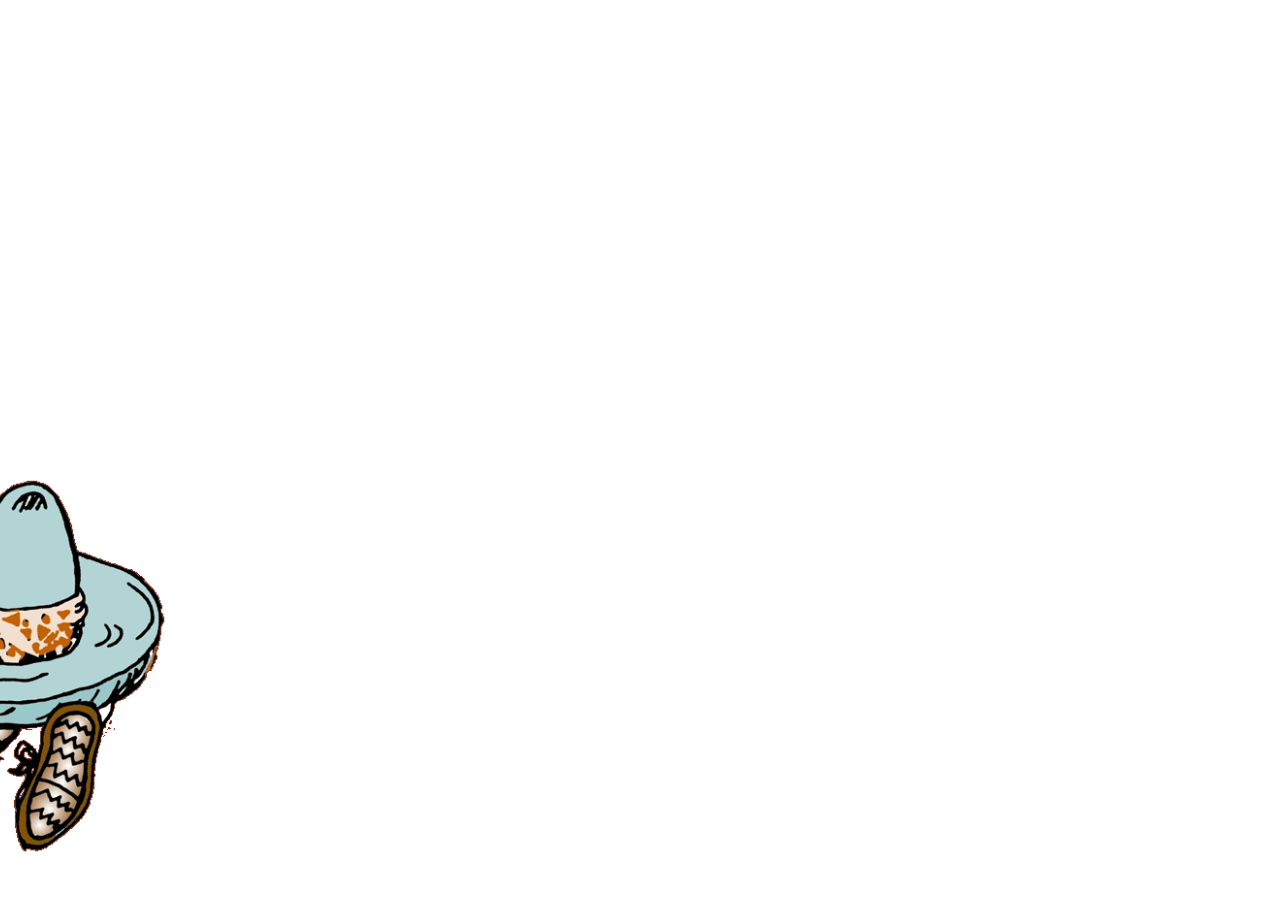
<file: bandanas/index.html>
<!DOCTYPE html>
  <html>

    <head>
      <meta charset="UTF-8" />
      <link href="style.css" media="screen" rel="stylesheet"/>

      <title>Bandanas Mexican Grille</title>
    </head>


    <body>



      <div >
        <img id="happyfeet" src="images/happyfeetrun.gif" alt="happyfeet"/>

        <img id="text-logo"src="images/text-logo.png" alt="Bandnas"/>



      </div>

      <script src="https://code.jquery.com/jquery-1.11.3.min.js"></script>
      <script src="js/index-animation.js"></script>

  </body>
  </html>
</file>
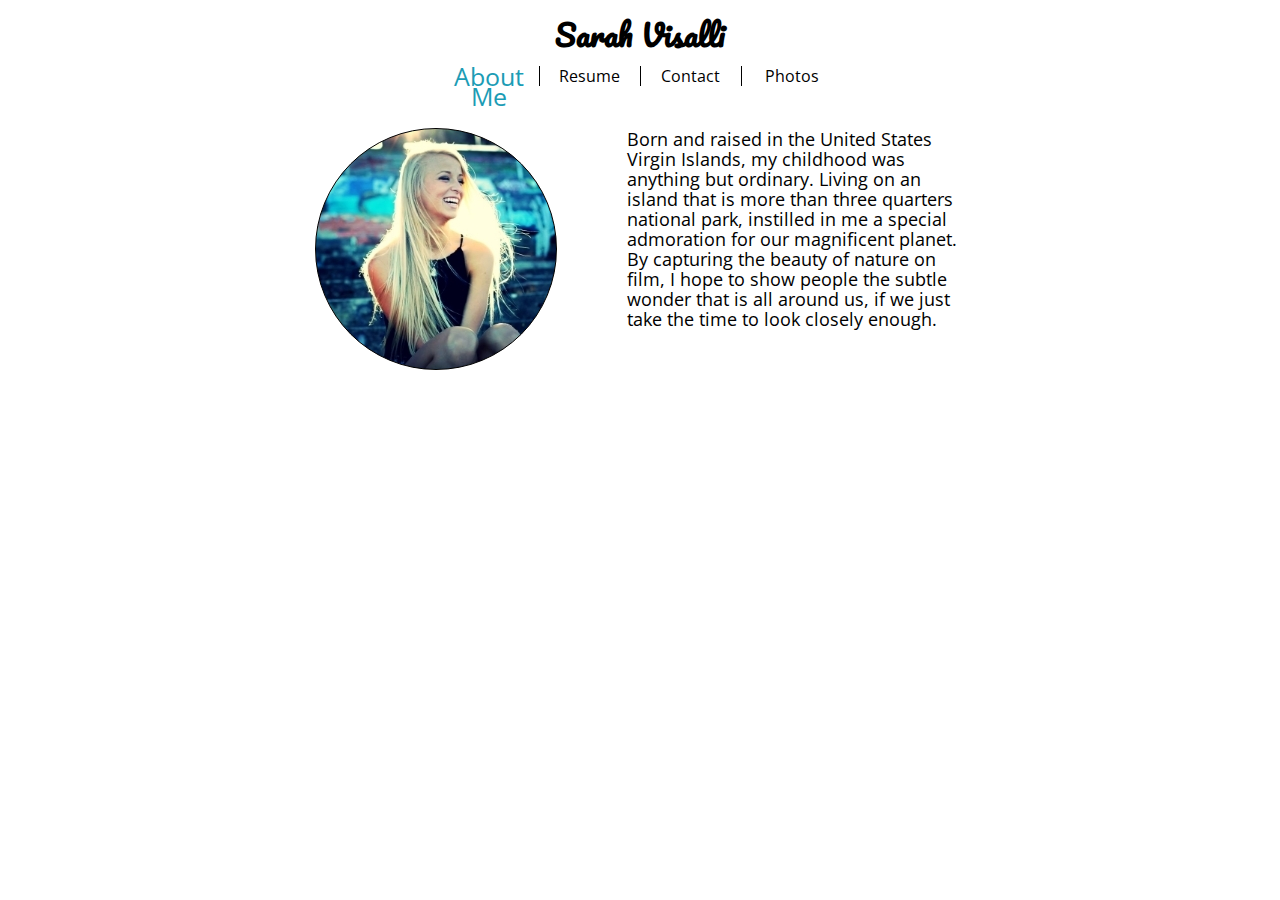
<file: aboutme.html>
<!DOCTYPE html>
  <html>

    <head>
      <meta charset="UTF-8" />
      <meta name="viewport" content="width=device-width; initial-scale=1;" />
      <title>Sarah Visalli:About Me</title>
      <link href="css/screen.css" media="screen" rel="stylesheet"/>
      <link href="css/mobile.css" media="screen" rel="stylesheet"/>
    </head>


    <body>

      <div id= "container">
        <section id= "top">
          <header>
            <h1>Sarah Visalli</h1>
          </header>

          <nav>
            <ul>
              <li><a href="aboutme.html" class= "active">About Me</a></li>
              <li><a href="resume.html">Resume</a></li>
              <li><a href="contact.html">Contact</a></li>
              <li><a href="photos.html">Photos</a></li>
            </ul>
          </nav>
        </section>


<main>
  <section id="aboutme">
    <section id="image"></section>
        <p>Born and raised in the United States Virgin Islands, my childhood was anything but ordinary. Living on an island that is more than three quarters national park, instilled in me a special admoration for our magnificent planet. By capturing the beauty of nature on film, I hope to show people the subtle wonder that is all around us, if we just take the time to look closely enough.</p>
    </section>
  </main>

</div>
</body>
</html>
</file>
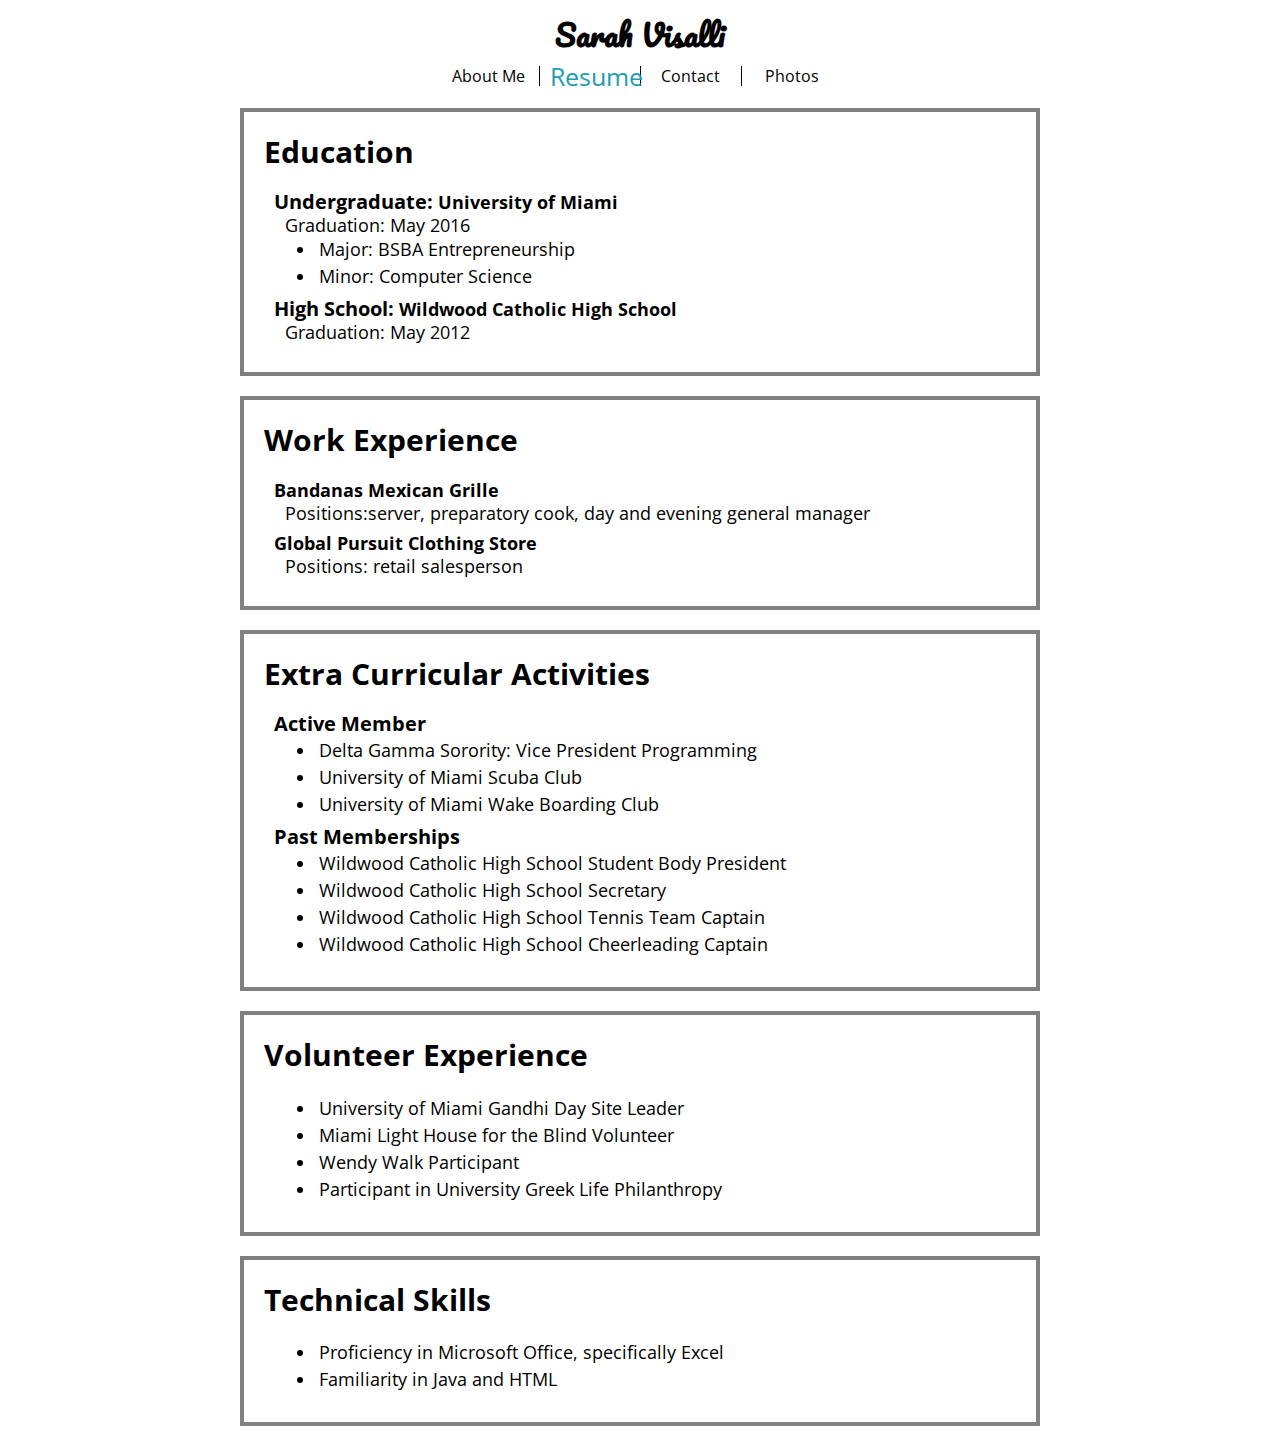
<file: resume.html>
<!DOCTYPE html>
  <html>

    <head>
      <meta charset="UTF-8" />
      <meta name="viewport" content="width=device-width; initial-scale=1;" />
      <title>Sarah Visalli: Resume</title>
      <link href="css/screen.css" media="screen" rel="stylesheet"/>
      <link href="css/mobile.css" media="screen" rel="stylesheet"/>
      <link rel="stylesheet" media="print" href="css/resumeprint.css" />
    </head>


    <body>


      <div id= "container">
        <section id="top">
          <header>
            <h1> Sarah Visalli</h1>

          <!--<address>
          5894 SW 42nd Street<br>
          Miami, Florida<br>
          33155<br>
          </address> -->

          </header>

          <nav>
            <ul>
              <li><a href="aboutme.html">About Me</a></li>
              <li><a href="resume.html" class="active">Resume</a></li>
              <li><a href="contact.html">Contact</a></li>
              <li><a href="photos.html">Photos</a></li>
            </ul>
          </nav>
        </section>


    <main id= "resume">
      <section>
        <h2>Education</h2>

          <article>
            <h4>Undergraduate: <a href="http://www.miami.edu/">University of Miami</a></h4>
              <p>Graduation: May 2016</p>

              <ul>
                <li>Major: <a href="http://www.bus.miami.edu/index.html">BSBA Entrepreneurship</a></li>
                <li>Minor: <a href="http://www.cs.miami.edu">Computer Science</a></li>
              </ul>
          </article>

          <article>
            <h4>High School: <a href="http://wildwoodcatholic.org/">Wildwood Catholic High School</a></h4>
              <p>Graduation: May 2012</p>
          </article>
      </section>


      <section>
        <h2>Work Experience</h2>

            <article>
            <h4><a href="http://www.bandanasmexicangrille.com">Bandanas Mexican Grille</a></h4>
              <p>Positions:server, preparatory cook, day and evening general manager</p>
            </article>

            <article>
            <h4><a href="http://globalpursuitsh.com">Global Pursuit Clothing Store</a></h4>
              <p>Positions: retail salesperson </p>
            </article>
    </section>


    <section>
      <h2>Extra Curricular Activities</h2>

        <article>
        <h4>Active Member</h4>
          <ul>
            <li>Delta Gamma Sorority: Vice President Programming</li>
            <li>University of Miami Scuba Club</li>
            <li>University of Miami Wake Boarding Club</li>
          </ul>
        </article>

        <article>
        <h4>Past Memberships</h4>
          <ul>
            <li>Wildwood Catholic High School Student Body President</li>
            <li>Wildwood Catholic High School Secretary</li>
            <li>Wildwood Catholic High School Tennis Team Captain</li>
            <li>Wildwood Catholic High School Cheerleading Captain</li>
          </ul>
      </article>
    </section>

    <section>
      <h2>Volunteer Experience</h2>
        <article>
          <ul>
            <li>University of Miami Gandhi Day Site Leader</li>
            <li>Miami Light House for the Blind Volunteer</li>
            <li>Wendy Walk Participant</li>
            <li>Participant in University Greek Life Philanthropy</li>
          </ul>
        </article>
    </section>

    <section>
      <h2>Technical Skills</h2>
        <article>
          <ul>
            <li>Proficiency in Microsoft Office, specifically Excel</li>
            <li>Familiarity in Java and HTML</li>
          </ul>
        </article>
    </section>




  </main>
</div>
  </body>

  </html>
</file>
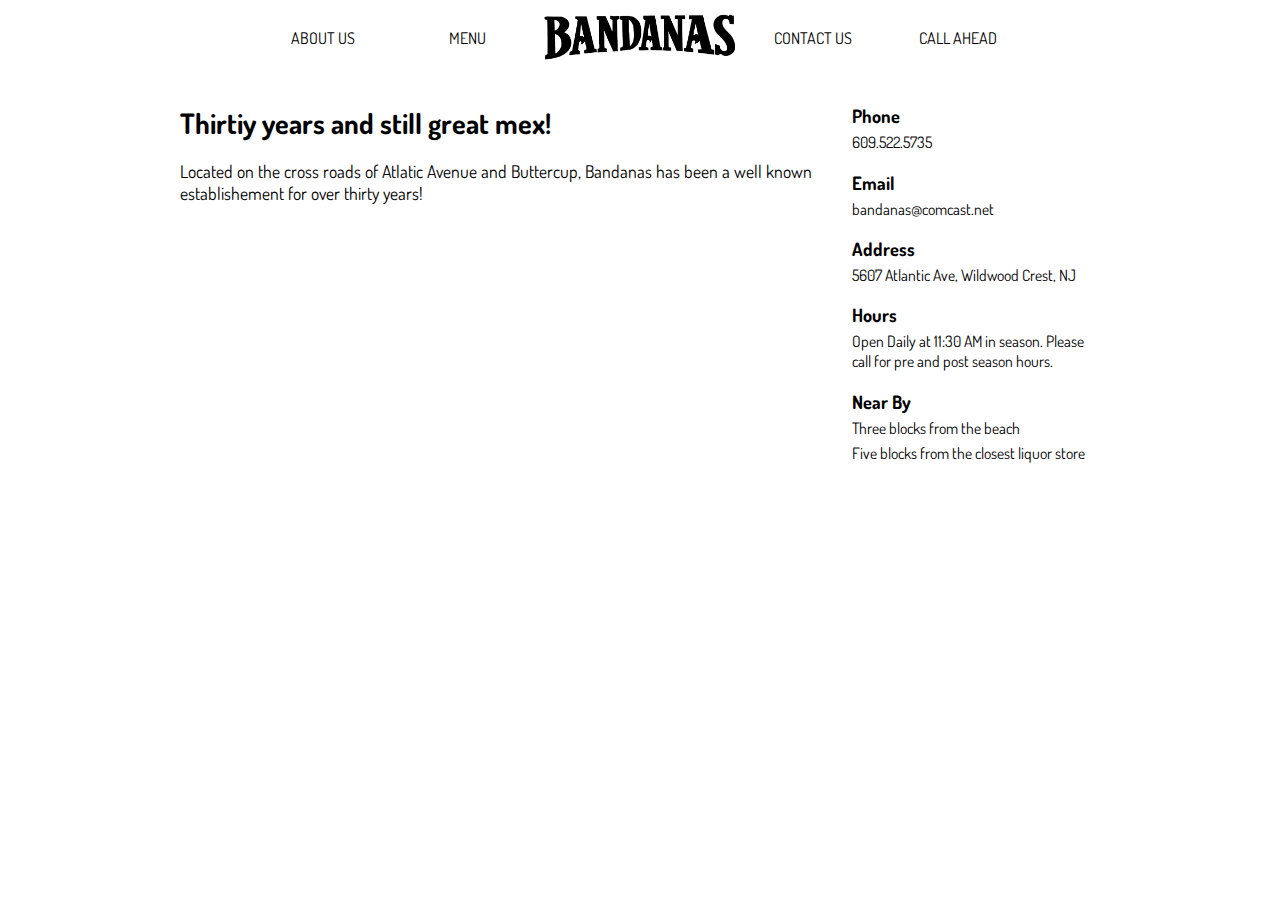
<file: bandanas/contact.html>
<!DOCTYPE html>
  <html>

    <head>
      <meta charset="UTF-8" />
      <link href="style.css" media="screen" rel="stylesheet"/>
      <title>Bandanas: Contact Us</title>
    </head>


    <body>
      <div id= "container">
        <section id= topNav>
          <nav>
            <ul>
              <li><a href="home.html">ABOUT US</a></li>
              <li><a href="Menu.html">MENU</a></li>
              <li id= "logo"><img id="text-logo-header" src="images/text-logo.png" alt="Bandanas"/></li>
              <li><a href="Contact.html" class= "active">CONTACT US</a></li>
              <li><a href="form.html">CALL AHEAD</a></li>
            </ul>
          </nav>
        </section>


        <main>
        <section id="leftBlockHome">
          <h1>Thirtiy years and still great mex!</h1>

          <p>Located on the cross roads of Atlatic Avenue and Buttercup, Bandanas has been a well known establishement for over thirty years!</p>
        <p>  <iframe src="https://www.google.com/maps/embed?pb=!1m18!1m12!1m3!1d3101.6544701591424!2d-74.82833804942342!3d38.97755714972048!2m3!1f0!2f0!3f0!3m2!1i1024!2i768!4f13.1!3m3!1m2!1s0x89bf57d345066e7f%3A0x13c282bc3c41c062!2sBandanas+Mexican+Grille!5e0!3m2!1sen!2sus!4v1446740507240" width="535" height="401" frameborder="0" style="border:0" allowfullscreen></iframe></p>
        </section>

        <section id= "rightBlockHome">
            <article>
              <h3>Phone</h3>
              <p>609.522.5735</p>
            </article>
            <article>
              <h3>Email</h3>
              <p>bandanas@comcast.net</p>
            </article>

            <article>
              <h3>Address</h3>
              <p>5607 Atlantic Ave, Wildwood Crest, NJ</p>
            </article>

            <article>
              <h3>Hours</h3>
              <p>Open Daily at 11:30 AM in season. Please call for pre and post season hours. </p>
            </article>

            <article>
              <h3>Near By</h3>
                <p>Three blocks from the beach</p>
                <p>Five blocks from the closest liquor store</p>


            </article>


        </section>
        </main>

      </div>
  </body>
</html>
</file>
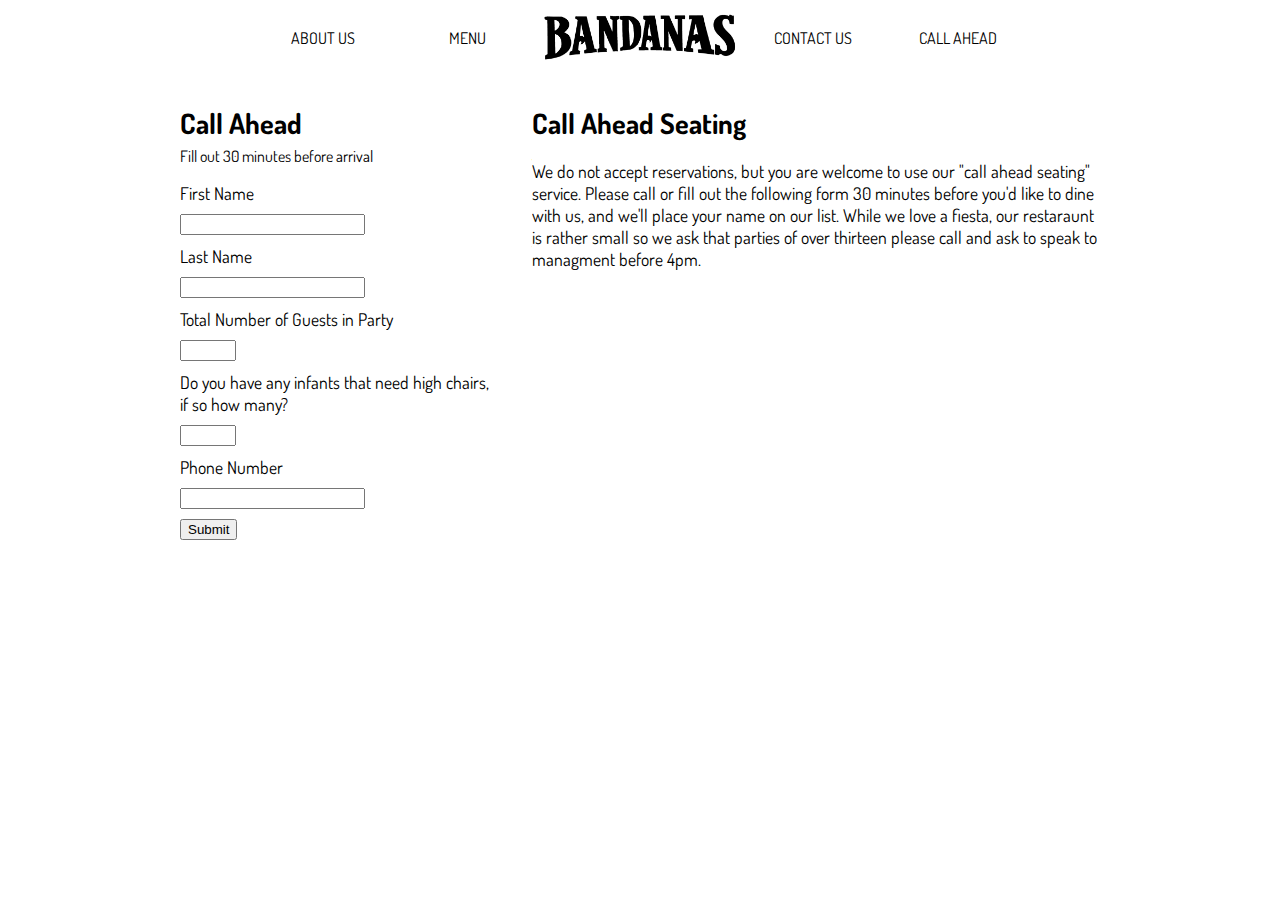
<file: bandanas/form.html>
<!DOCTYPE html>
<html>

  <head>
    <meta charset="utf-8" />
    <link href="style.css" media="screen" rel="stylesheet"/>
    <title>Bandanas Call Ahead Seating</title>
  </head>

  <body>

    <div id= "container">
      <section id= topNav>

        <nav>
          <ul>
            <li><a href="home.html">ABOUT US</a></li>
            <li><a href="menu.html">MENU</a></li>
            <li id= "logo"><img id="text-logo-header" src="images/text-logo.png" alt="Bandanas"/></h1></li>
            <li><a href="contact.html">CONTACT US</a></li>
            <li><a href="form.html" class= "active">CALL AHEAD</a></li>
          </ul>
        </nav>
      </section>

<section id="rightBlockForm">
    <h1>Call Ahead Seating</h1>
    <p>We do not accept reservations, but you are welcome to use our "call ahead seating" service. Please call or fill out the following form 30 minutes before you'd like to dine with us, and we'll place your name on our list. While we love a fiesta, our restaraunt is rather small so we ask that parties of over thirteen please call and ask to speak to managment before 4pm. </p>
  </section>

    <section id="leftBlockForm">
    <form>
      <h1> Call Ahead </h1>
        <p> Fill out 30 minutes before arrival </p>
      <label>First Name</lable>
      <input type= "text" id="firstName"/>

      <label>Last Name</lable>
      <input type= "text" id="lastName"/>
      <script>
      var firstName = $("#firstName").val();
      document.write(fristName);</script>

      <label>Total Number of Guests in Party</lable>
      <input type= "number" id="partySize" min="1" max="13"/>

      <label>Do you have any infants that need high chairs, if so how many?</lable>
      <input type= "number" id="highChairs" min="0" max="12"/>

      <label>Phone Number</lable>
      <input type= "text" id="phone"/>

      <input type= "submit" id="submit"/>
    </form>

</section>

    <script src="https://code.jquery.com/jquery-2.1.4.min.js"></script>
    <script src="js/google-form.js"></script>


  </body>

</html>
</file>
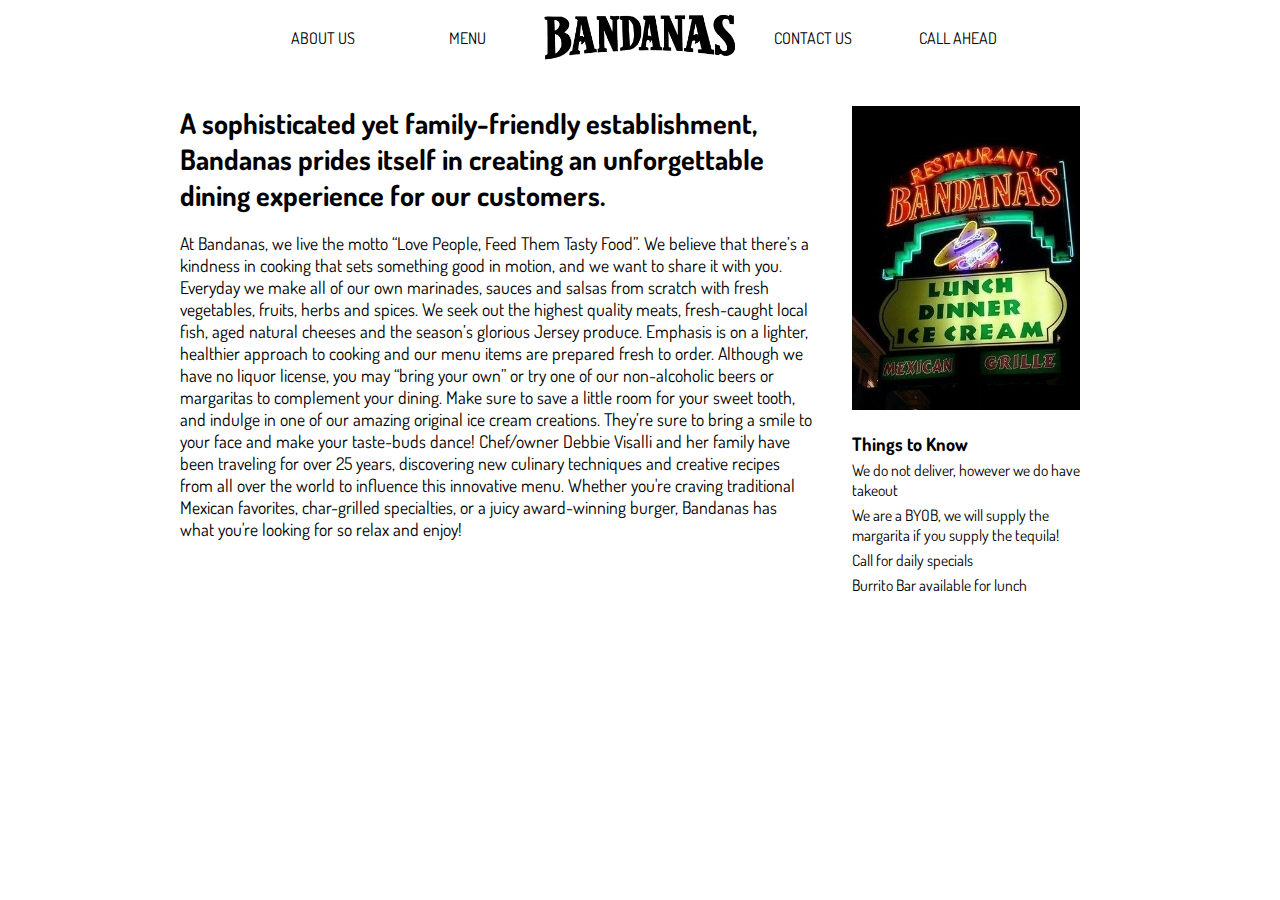
<file: bandanas/home.html>
<!DOCTYPE html>
  <html>

    <head>
      <meta charset="UTF-8" />
      <link href="style.css" media="screen" rel="stylesheet"/>
      <title>Bandanas Mexican Grille</title>
    </head>


    <body>
      <div id= "container">
        <section id= topNav>
            <!-- <h1><img id="text-logo-header" src="images/text-logo.png" alt="Bandanas"/></h1> -->

          <nav>
            <ul>
              <li><a href="home.html" class= "active">ABOUT US</a></li>
              <li><a href="menu.html">MENU</a></li>
              <li id= "logo"><img id="text-logo-header" src="images/text-logo.png" alt="Bandanas"/></li>
              <li><a href="contact.html">CONTACT US</a></li>
              <li><a href="form.html">CALL AHEAD</a></li>
            </ul>
          </nav>
        </section>


        <main>
        <section id="leftBlockHome">
          <h1>A sophisticated yet family-friendly establishment, Bandanas prides itself in creating an unforgettable dining experience for our customers.</h1>

            <p>At Bandanas, we live the motto “Love People, Feed Them Tasty Food”.  We believe that there’s a kindness in cooking that sets something good in motion, and we want to share it with you. Everyday we make all of our own marinades, sauces and salsas from scratch with fresh vegetables, fruits, herbs and spices. We seek out the highest quality meats, fresh-caught local fish, aged natural cheeses and the season’s glorious Jersey produce. Emphasis is on a lighter, healthier approach to cooking and our menu items are prepared fresh to order. Although we have no liquor license, you may “bring your own” or try one of our non-alcoholic beers or margaritas to complement your dining. Make sure to save a little room for your sweet tooth, and indulge in one of our amazing original ice cream creations. They’re sure to bring a smile to your face and make your taste-buds dance!

            Chef/owner Debbie Visalli and her family have been traveling for over 25 years, discovering new culinary techniques and creative recipes from all over the world to influence this innovative menu. Whether you're craving traditional Mexican favorites, char-grilled specialties, or a juicy award-winning burger, Bandanas has what you're looking for so relax and enjoy!
          </p>

        </section>





        <section id= "rightBlockHome">

            <img id= "sign" src= "images/sign.jpg" alt="Sign"/>


            <article>
              <h3>Things to Know</h3>
                <p>We do not deliver, however we do have takeout</p>
                <p>We are a BYOB, we will supply the margarita if you supply the tequila!</p>
                <p>Call for daily specials</p>
                <p>Burrito Bar available for lunch</p>

            </article>


        </section>


      </div>


   </main>
  </body>
</html>
</file>
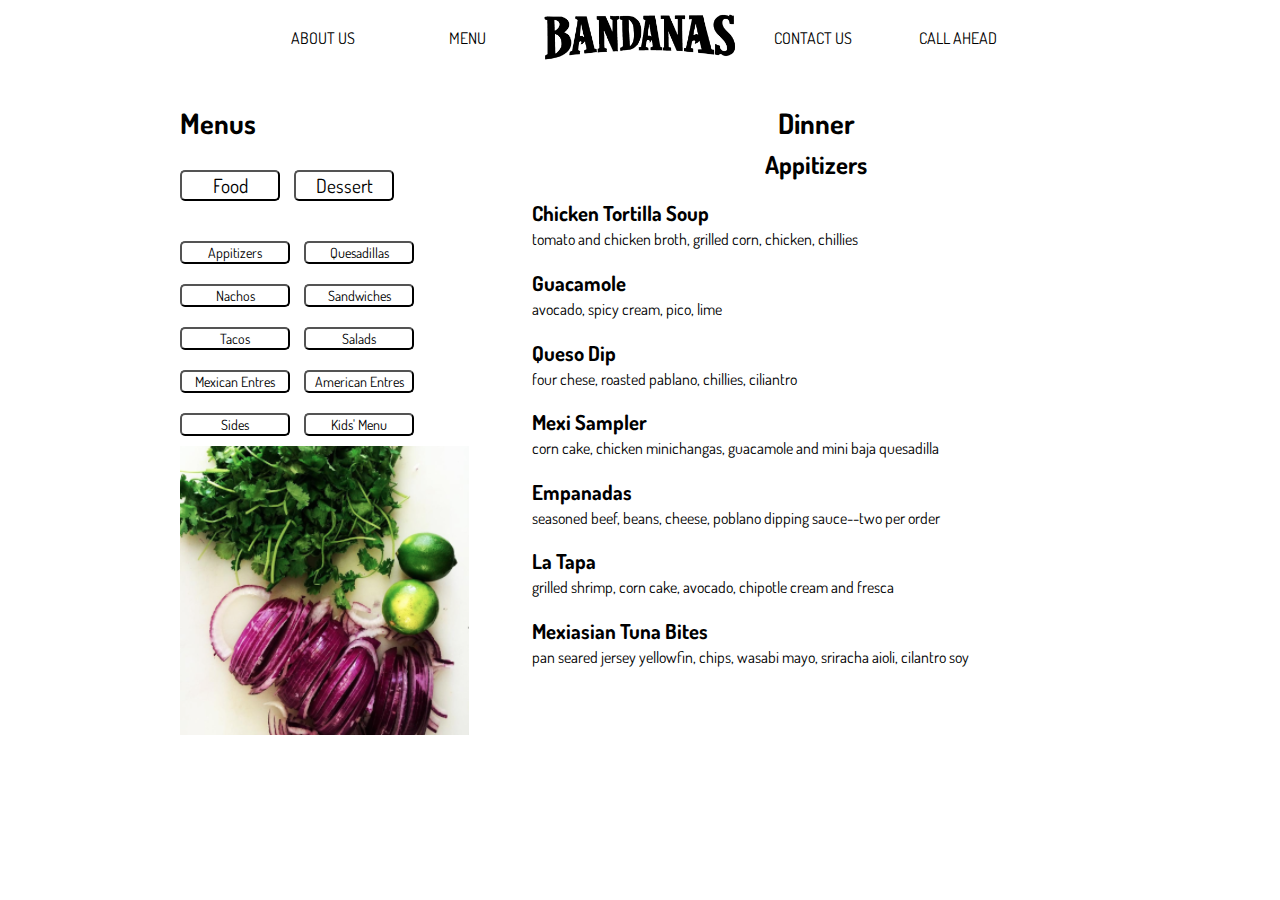
<file: bandanas/menu.html>
<!DOCTYPE html>
<html>

<head>
  <meta charset="utf-8" />
  <link href="style.css" media="screen" rel="stylesheet"/>
  <title>Bandanas: Menu</title>
</head>

<body>

  <div id="container">
    <section id="topNav">

      <nav>
        <ul>
          <li><a href="home.html">ABOUT US</a></li>
          <li><a href="menu.html" class= "active">MENU</a></li>
          <li id="logo"><img id="text-logo-header" src="images/text-logo.png" alt="Bandanas"/></li>
          <li><a href="contact.html">CONTACT US</a></li>
          <li><a href="form.html">CALL AHEAD</a></li>
        </ul>
      </nav>
    </section>

    <section id="leftBlockForm">
      <article id="menuButton">
        <h1>Menus</h1>
        <button id="dinnerButton">Food</button>
        <button id="dessertButton">Dessert</button>
      </article>

      <article id="dinnerMenuButton">
        <button id="appButton">Appitizers</button>
        <button id="quesaButton">Quesadillas</button>
        <button id="nachoButton">Nachos</button>
        <button id="sandButton">Sandwiches</button>
        <button id="tacoButton">Tacos</button>
        <button id="saladButton">Salads</button>
        <button id="mexEntreButton">Mexican Entres</button>
        <button id="usEntreButton">American Entres</button>
        <button id="sideButton">Sides</button>
        <button id="kidsButton">Kids' Menu</button>
        <img id= "slaw" src= "images/slaw.jpg" alt="slaw"/>
      </article>


      <article id="dessertMenuButton">
        <button id="sundaeButton">Sundaes</button>
        <button id="splitsButton">Specialties</button>
        <button id="crepeButton">Crepes</button>
        <button id="waffleButton">Waffles</button>
        <img id= "slaw" src= "images/icecream.jpg" alt="icecream"/>
      </article>


    </section>



    <section id="rightBlockForm">
      <div id="dinner">
        <h1>Dinner</h1>

        <div id="app">
          <h2>Appitizers</h2>
          <h3>Chicken Tortilla Soup</h3>
          <p>tomato and chicken broth, grilled corn, chicken, chillies</p>
          <h3>Guacamole</h3>
          <p>avocado, spicy cream, pico, lime</p>
          <h3>Queso Dip</h3>
          <p>four chese, roasted pablano, chillies, ciliantro</p>
          <h3>Mexi Sampler</h3>
          <p>corn cake, chicken minichangas, guacamole and mini baja quesadilla</p>
          <h3>Empanadas</h3>
          <p>seasoned beef, beans, cheese, poblano dipping sauce--two per order</p>
          <h3>La Tapa</h3>
          <p>grilled shrimp, corn cake, avocado, chipotle cream and fresca</p>
          <h3>Mexiasian Tuna Bites</h3>
          <p>pan seared jersey yellowfin, chips, wasabi mayo, sriracha aioli, cilantro soy</p>
        </div>

        <div id="quesa">
          <h2>Quesadillas</h2>
          <p class="describeText">Melted cheeses grilled between flour tortillas, served with sour cream & pico de gallo</p>

          <h3>Baja</h3>
          <p>chicken breast and bacon </p>
          <h3>Primo Steak</h3>
          <p>grilled filet tips, caramelized onions and roasted peppers</p>
          <h3>Tequila Camarones</h3>
          <p>tequila lime shrimp, bacon, spinach and salsa</p>
          <h3>Boca Fiesta</h3>
          <p>grilled chicken, black beans, charred corn, salsa fresca</p>

        </div>

        <div id="nacho">
          <h2>Nachos</h2>
          <p class="describeText">homemade tortilla chips, monterey-jack cheddar cheese blend, baked to perfection, served with salsa </p>

          <h3>Plain Cheese</h3>
          <p>cheese blend, nacho cheese</p>
          <h3>Mucho</h3>
          <p>cheese blend, nacho cheese, beans, seasoned grouned beef, sour cream, scallion</p>
          <h3>Chicken</h3>
          <p>pulled chicken, homemade queso dip, sour cream, lettuce, tomato</p>

        </div>

        <div id="sand">
          <h2>Sandwhiches</h2>
          <p class="describeText">Served on a brioche toasted bun with fries.a </p>

          <h3>Fresh Angus Burger or Grilled Chicken Breast</h3>
          <p>additions: cheese, sauteed mushrooms, bacon, grilled onions & peppers</p>
          <h3>Border Burger</h3>
          <p>cheese, avocado, cilantro slaw, tomato fresca & chipotle sauce</p>
          <h3>Pollo Club</h3>
          <p>chargrilled chicken breast, bacon, avocado, lettuce, tomato and spicy mayo</p>
        </div>

        <div id="taco">
          <h2>Tacos</h2>

          <h3>Los Dos</h3>
          <p>crunch corn or soft flour tortillas, seasoned ground beef or pulled chicken, cheese, lettuce and tomato</p>
          <h3>Carne Asada Tacos</h3>
          <p>two soft corn tortillas with chargrilled steak, tomato, onion, cilantro, lime, slaw and chipotle sauce</p>
          <h3>Tres Tacos</h3>
          <p>three soft flour tortialls, seasoned ground beef, pulled chicken and pulled pork with cheese, lettuce and tomato in flour tortillas</p>
          <h3>Char-Tacos</h3>
          <p>grilled chicken breast in two flour tortillas with cheese, cilantro slaw, pico de gallo and cajun sauce</p>
        </div>

        <div id="salad">
          <h2>Salad</h2>

          <h3>Fajita Salad</h3>
          <p>dsressed greens, jack and cheddar cheeses and tomato fresca grilled chicken breast add shrimp or chicken</p>
          <h3>Steak & Avocado Salad</h3>
          <p>grilled steak, avocado, grilled corn, black beans, cheese and tomato fresca over dressed salad greens</p>
          <h3>Caesar</h3>
          <p>crisp tortilla bowl with caesar dressed romaine add shrimp or chicken</p>
          <h3>Taco Salad</h3>
          <p>crispy flour tortilla bowl with seasoned ground beef, cheese, shredded lettuce, tomato and sour cream</p>
        </div>

      <div id="mexEntre">
        <h2>Mexican Entres</h2>
        <p class="describeText">served with chips and salasa</p>

        <h3>Chimi Cerdo</h3>
        <p>two white corn tortillas filled and baked with sauce and cheese, served with rice and beans</p>
        <h3>Enchiladas</h3>
        <p>two white corn tortillas filled and baked with sauce and cheese, served with rice and beans. Your choice of beef, chicken, pork, or cheese</p>
        <h3>Burrito</h3>
        <p>Large flour tortilla stuffed with rice beans, lettuce tomoato, and your choice of beef, chicken, or veggies, rolled and baked. Served with rice and beans. </p>
        <h3>Charitas</h3>
        <p>fahita style, served atop grilled onions & peppers with flour tortillas, cilantro dipping sauce, grilled corn on the cob and rice. Your choice of steak, chicken, shrimp, or portobello and asparagus. </p>
    </div>

      <div id="usEntre">
        <h2>North of the Border Entres</h2>
        <p class="describeText">served with chips and salasa</p>

        <h3>New York Strip Steak</h3>
        <p>Flame grilled center cut, served with fries and salad</p>
        <h3>Chicken Bandanas</h3>
        <p>Marinated, chargrilled chicken breast with a teriyaki glaze, rice and stir-fried veggies</p>
        <h3>Mango Tango</h3>
        <p>Spice rubbed grilled fish topped with our pineapple mango salsa. Served with rice pilaf and sauteed summer veggies</p>
      </div>

      <div id="side">
        <h2>Sides</h2>
        <h3>beans</h3>
        <h3>rice</h3>
        <h3>curley fries</h3>
        <h3>fresh summer veggies</h3>
        <h3>cilantro slaw</h3>
        <h3>grilled jalapenos</h3>
        <h3>grilled corn on the cob</h3>
        <h3>elote</h3>
        <p>Mexican street corn, chargrilled with spicy chipotle crema, and cotija cheese</p>
      </div>

      <div id="kids">
        <h2>Childrens' Menu</h2>
        <p class="describeText">served with fruit and french fries or corn on the cob</p>
        <h3>Tacos</h3>
        <h3>Quesadilla</h3>
        <h3>Chicken Fingers</h3>
        <h3>Junior Cheeseburger</h3>
      </div>

    </div>

    <div id="dessert">
      <h1>Dessert</h1>
      <div id="sundae">
        <h2>Sundaes</h2>
        <h3>Everyday Sundae</h3>
        <p>Two scoops of vanilla or chocolate ice cream with fresh whipped cream, a cherry and your choice of toppings</p>
        <h3>Bandanas Light Weight</h3>
        <p>An everyday sundae made as a smaller portion</p>
        <h3>Kiddie Sundae</h3>
        <p>A child's sundae made with vanilla ice cream, chocolate topping, m & m's, whipped cream and a cherry</p>
      </div>

    <div id="splits">
      <h2>Specialties</h2>
        <h3>Sweet & Salty Split</h3>
        <p>A banana split with vanilla & chocolate ice creams, sea salt caramel topping, hot fudge, sliced almonds, whipped cream and a cherry</p>
        <h3>Brownie Sundae</h3>
        <p>Warm homemade brownie topped with vanilla ice cream, hot fudge and whipped cream</p>
        <h3>Sea Salt Caramel Pretzel Bowl</h3>
        <p>Two scoops of salted caramel pretzel ice cream, hot fudge, pretzels, whipped cream and a cherry</p>
        <h3>All About the Cookies</h3>
        <p>Cookie dough ice cream, oreo ice cream, chocolate marshmallow topping, oreo cookies, whipped cream and a cherry</p>
        <h3>Bandana's Own Fried Banana Split</h3>
        <p>Crispy coated fried banana, caramel sauce, vanilla ice cream, whipped cream and a cherry (please allow 10 minutes)</p>
        <h3>Nutella and Banana Filled Empanadas</h3>
        <p>With vanilla ice cream, sea salt caramel fudge and whipped cream. Please allow 10 minutes</p>

      </div>
      <div id="crepe">
        <h2>Crepes</h2>
          <h3>Sea-O-Sea</h3>
          <p>Vanilla ice cream tucked in a crepe, sea salt ceramel fudge, crushed oreos and whipped cream</p>
          <h3>It's Berry Nutella</h3>
          <p>Strawberries and bananas top a vanilla ice cream and nutella filled crepe</p>
          <h3>Sarah's Favorite</h3>
          <p>Hot fudge, peanut butter topping and whipped cream over vanilla ice cream, wrapped in a crepe</p>

      </div>
      <div id="waffle">
        <h2>Waffles</h2>
        <h3>Peanut Butter Fudge</h3>
        <p>Vanilla peanut butter swirl & chocolate peanut butter cup ice creams, hot fudge & whipped cream</p>
        <h3>Just Waffles & Ice Cream</h3>
        <p>Any two flavors</p>
        <h3>Magic Mint</h3>
        <p>Mint chocolate chip ice cream, chocolate syrup and rainbow jimmies</p>
      </div>


    </div>
  </section>

  <script src="https://code.jquery.com/jquery-2.1.4.min.js"></script>
  <script src="js/menu.js"></script>



</body>

</html>
</file>
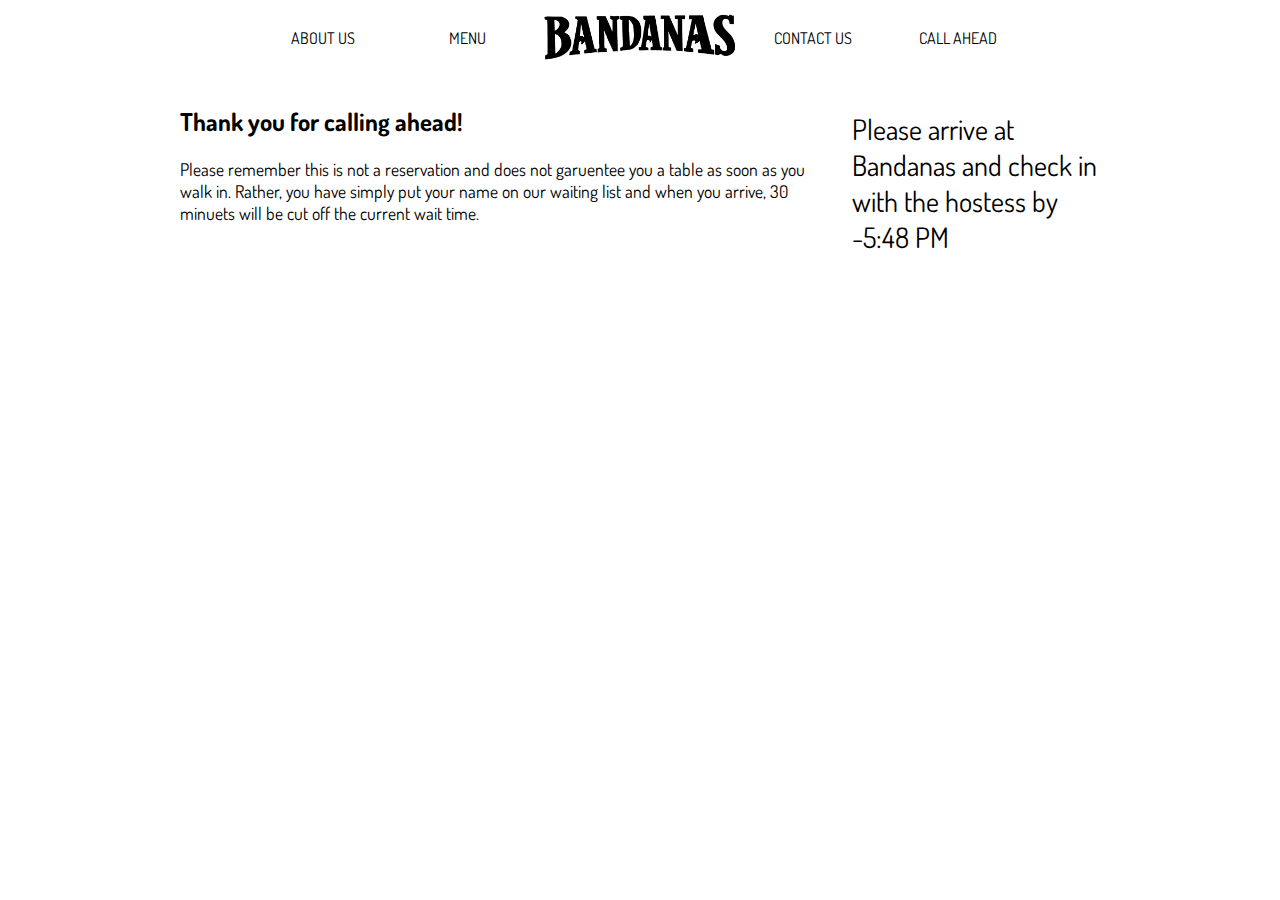
<file: bandanas/thank-you.html>
<!DOCTYPE html>
<html>

<head>
  <meta charset="UTF-8" />
  <link href="style.css" media="screen" rel="stylesheet"/>
  <title>Bandanas Mexican Grille</title>
</head>


<body>
  <div id= "container">
    <section id= topNav>

      <nav>
        <ul>
          <li><a href="home.html" class= "active">ABOUT US</a></li>
          <li><a href="menu.html">MENU</a></li>
          <li id= "logo"><img id="text-logo-header" src="images/text-logo.png" alt="Bandanas"/></h1></li>
          <li><a href="contact.html">CONTACT US</a></li>
          <li><a href="form.html">CALL AHEAD</a></li>
        </ul>
      </nav>
    </section>


    <main>
      <section id="leftBlockHome">
        <h2>Thank you for calling ahead!</h2>
        <p>Please remember this is not a reservation and does not garuentee you a table as soon as you walk in. Rather, you have simply put your name on our waiting list and when you arrive, 30 minuets will be cut off the current wait time.
        </p>
      </section>

      <section id= "rightBlockHome">
        <article id="timemessage">
          <p> Please arrive at Bandanas and check in with the hostess by
            <script>
            var date= new Date();
            var milh= date.getHours();
            var h= milh - 12;
            var m= date.getMinutes();
            var at= m + 30;
            if(at % 60 != at || at % 60 == 0 ){
              h= h+1;
              m= at % 60;
            }
            else{
              m= m + 30;
            }
            document.write(h + ":" + m + " PM")
            </script>
          </p>
        </article>

      </section>
    </main>

  </div>
</body>
</html>
</file>
<file: bandanas/style.css>
@import url(https://fonts.googleapis.com/css?family=Dosis);

/*index*/
#happyfeet{
  position: absolute;
  bottom: 0px;
  left: -250px;
}


#text-logo{
  display:none;
  width:854px;
  height:239px;
  position: fixed;
  top: 25%;
  left: 15%;
}


/*General Page*/
#container{
  margin:0 auto 0 auto;
}
body{
  margin:0px;
  font-family: 'Dosis', sans-serif;
  font-size: 110%;
}

h1{
  font-size: 160%;
}

h2{
  font-size:140%;
}


#text-logo-header{
  width: 100%;
  height:100%;
}

button{
    font-family: 'Dosis', sans-serif;
    font-size: 80%;
    margin: 10px 10px 10px 0px;
    background-color: white;
    width:110px;
}

/*nav bar */
nav{
  text-align:center;
  padding: 8px 0px;
  height:70px;
  margin: 0 auto 0 auto;

}

nav ul{
  list-style-type: none;
  margin:0px auto;
  height:40px;
  width:780px;
  padding:0px;

}

nav li {
  text-align:center;
  margin:0 auto 0 auto;
  float: left;
  width: 145px;
  padding:0px;
  padding-top: 20px;

}

#logo{
  width: 200px;
  padding-top:0px;
}

nav a{
  display:block;
  height:20px;
  width:145px;
  font-style:normal;
  color: black;
  font-size:16px;
  text-decoration:none;
  padding:0px;
  margin:auto;
}


/*home*/


#leftBlockHome{
  width:65%;
  display: block;
  float: left;
  background: white;
  height: 700px;
}
#leftBlockHome h1{
  padding-right: 20px;
  padding-left:180px;
}
#leftBlockHome h2{
  padding-right: 20px;
  padding-left:180px;
}
#leftBlockHome p{
  padding-right: 20px;
  padding-left:180px;
}

#rightBlockHome{
  font-size: 89%;
  width:35%;
  display:block;
  float: right;
  background: white;
  height: 700px;
}

#sign{
  padding-top: 20px;
  padding-left: 20px;
  padding-right: 180px;
}

article{
  padding-left:20px;
  padding-right:180px;
}

article p{
  margin:5px 0px;
}

article h3{
  margin-bottom: 5px;
}


/*Form*/
form input{
  display:block;
  margin: 10px 0px;
}

form{
  font-size: 100%;
  padding-left:180px;
  padding-right:20px;
}

form h1{
  margin-bottom: 5px;
}

form p{
    font-size: 90%;
    margin-top: 0px;
}

#leftBlockForm{
  width:40%;
  display: block;
  float: left;
  height: 700px;
  position:relative;
}

#rightBlockForm h1{
  padding-right: 180px;
  padding-left:20px;
}

#rightBlockForm h2{
  padding-right: 180px;
  padding-left:20px;
}

#rightBlockForm h3{
  padding-right: 180px;
  padding-left:20px;
}

#rightBlockForm h4{
  padding-right: 180px;
  padding-left:20px;
}

#rightBlockForm p{
  padding-right: 180px;
  padding-left:20px;
}

#rightBlockForm{
  width:60%;
  display:block;
  float: right;
  height: 700px;
}

/*Menu*/
button{
  border-radius: 5px;
}

button:hover{
  color:white;
  background:rgb(100,100,100);
  transition: color .5s ease, background .5s ease;

}

#menuButton{
  padding-left:180px;
  padding-right:20px;
  padding-bottom:20px;
}

#dinnerButton {
  font-size: 110%;
  width:100px;

}

#dessertButton{
    font-size: 110%;
      width:100px;
}

#dinnerMenuButton{
  padding-left:180px;
  padding-right:20px;
  height: 50px;
  position: relative;
}

#dessertMenuButton{
  padding-left:180px;
  padding-right:20px;
  height: 50px;
  position: relative;
}

#dinner h1{
  text-align:center;
  margin-bottom:8px;
}

#dinner h2{
  text-align:center;
  margin-top:8px;
  margin-bottom:8px;
}

#dinner h3{
  margin-bottom:3px;
  padding-right: 0px;
}

#dinner p{
  font-size: 90%;
  margin-top:3px;
}
#dinner p.describeText{
  text-align: center;
}


#dessert h1{
  text-align:center;
}

#dessert h2{
  text-align:center;
}

/*thankyou*/
#timemessage{
  font-size: 180%;
  padding-top: 20px;
  padding-left: 20px;
  padding-right: 180px;
}

/*image gallery*/
</file>
<file: css/screen.css>
@import url(http://fonts.googleapis.com/css?family=Open+Sans+Condensed:300,300italic,700);
@import url(http://fonts.googleapis.com/css?family=Pacifico);

/* Main */

    body{
      background:white;
      font-family: "Open Sans Condensed",sans-serif;
      font-size: 18px;
      color: black;
    }

    #container{
      margin:0 auto 0 auto;
      width: 800px;
      padding:0 20px ;
    }

    section{
      background:white;
      padding:20px;
      margin-top:20px;
      margin-bottom:20px;
      }

    #resume section{
      border:4px solid grey;
      }

    #aboutme{
      margin:0 auto 0 auto;
      width: 650px;
      padding:20px
      }




/* First Section */

    #top{
      padding:0px;
      background:none;
      border:none;
      margin-top: 0px;
      height:80px;
    }

    header{
      text-align:center;
      height: 50px;

    }

    h1{
      font-family:'Pacifico', cursive;
      font-style:bold;
      margin: 0px;
      font-size: 30px;
    }

/* Navigation */

    nav{
      text-align:center;
      padding: 8px 0px;
      height:20px;
      margin: 0 auto 0 auto;
      width:600px;

    }

    nav ul{
      list-style-type: none;
      margin:0px auto;
      height:20px;
      width: 403px;
      padding:0px;
    }

    nav li {
      text-align:center;
      margin:0 auto 0 auto;
      float: left;
      border-right:1px solid black;
      padding:0px 10px;

    }

    nav li:last-child{
      text-align:center;
      border:none;
      float: left;
    }

    nav a{
        display:block;
        width:80px;
        height:20px;
        font-style:normal;
        color: black;
        font-size:16px;
        text-decoration:none;
        padding:0px;
        margin:auto;
      }

    nav a:hover, .active{
          color:rgb(28,156,181);
          font-size:25px;
        }




/* Information Sections */
    article{
      margin:10px
    }

    p{
      line-height:20px;
      margin:1px;
      padding:0px;
    }

    #resume p{
      padding-left: 10px;
    }


/* Headings */
    h2{
      font-style:bold;
      margin-top: 5px;
      font-size: 30px;
      line-height:30px;

    }

    h4{
      font-size:20px;
      line-height:20px;
      margin:3px;
      margin-left:0px;
    }


/*Lists */
    ul{
      margin:1px;
    }

    li{
      line-height:20px;
      margin:1px;
      padding:3px;
    }


/* Links */
    main a{
      font-style:normal;
      color: black;
      font-size:18px;
      text-decoration:none;
      padding:0px;
          }

    main a:hover{
      color:rgb(28,156,181);

          }
/*Index*/
#index{
    margin:0 auto 0 auto;
    width: 800px;
    padding:0 20px ;

  }

.indexbody{
  background:url(../photos/symphony.png);
  margin-top:150px;
}

.indexheader{
  height:160px;
  }

.indexh1{
  text-align:center;
  color:black;
  font-family: 'Pacifico', cursive;
  font-size: 90px;
  margin-bottom:0px;
}

/* About Image */
  #image {
    float:left;
  	width: 200px;
  	height: 200px;
  	background: url(../photos/me.jpg);
  	-moz-border-radius: 125px;
  	-webkit-border-radius: 125px;
  	border-radius: 125px;
    border: 1px solid black;
    margin: 0px 70px 0px 0px;
  }


/*Contact*/
  #cinfo{
    height:170px;
    padding:10px 20px;
    margin: 20px auto;
  }

  #cinfo article{
    display:block;
    width:230px;
    height:112px;
    float:left;
    text-align:center;
  }
  #cinfo ul{
    list-style-type: none;
    width:162px;
    height:35px;
    padding:0px;
    margin:0px auto;
  }

  #cinfo li{
    float: left;
    padding:10px;
  }


  /* Photos */
    #photocontainer{
      width:800px;
      margin:0 auto;
    }

    #photos{
      padding:30px 0px 0px 0px;
      margin-top:20px;
      margin-bottom:20px;
    }


    #photos img{
      margin:11px;
      float: left;
      border: 1px solid black;
    }
</file>
<file: css/mobile.css>
@import url(http://fonts.googleapis.com/css?family=Open+Sans+Condensed:300,300italic,700);
@import url(http://fonts.googleapis.com/css?family=Pacifico);

@media (max-width: 320px){
  /* Main */

      body{
        font-size: 22px;
      }

      #container{
        width: 300px;
        padding:0px;
      }

      section{
        margin-top:10px;
        margin-bottom:10px;
        }

      #resume section{
        border:none;
        border-bottom:2px solid grey;
        }

      #aboutme{
        width: 260px;
        padding: 20px;
        margin-top:10px;
        margin-bottom:10px;
        }


  /* First Section */

      #top{
        margin-bottom:0px;
      }
      header{
        height: 35px;
      }

      h1{
        font-size: 20px;
      }

  /* Navigation */

      nav{
        width:280px;
      }

      nav ul{
        width: 300px;
      }

      nav li {
        padding:0px;
      }


      nav a{
          width:70px;
        }

      nav a:hover, .active{
          font-size:20px;
        }




  /* Information Sections */
      p{
        line-height:24px;
      }


  /* Headings */
      h2{
        font-size: 26px;
        margin-bottom:5px;
      }

      h4{
        font-size:22px;
        line-height:22px;
      }


  /*Lists */

      li{
        line-height:22px;
      }


  /* Links */
      main a{
        font-size:22px;
            }

  /*Index*/
  #index{
      width: 300px;
      padding:0px;
    }

  .indexbody{
      margin-top:150px;
    }

  .indexheader {
      height:60px;
    }

  .indexh1{
      font-size: 40px;
    }


  /* About Image */
    #image {
      float: none;
      margin: 0px auto 20px auto;
    }


  /*Contact*/
    #cinfo{
      height:auto;
      margin: 0px auto;
      padding-top:0px;

    }

    #cinfo article{
      height:auto;
      float:none;
      margin:10px auto;
    }

    /* Photos */
      #photocontainer{
        width:300px;
        margin:0 auto;
      }

      #photos{
        padding:0px;
      }

      .long{
        display:none;
      }

      #photos img{
        height:290px;
        width:290px;
        margin:5px;
      }
}
</file>
<file: css/resumeprint.css>
* {
  color: black;
  background: transparent;
  font-size: 12pt;
  font-family: "Times New Roman", serif;
}

@page{
  margin: 1in;
}

body{
  border: none;
}

#container{
  border: none;
}

nav{
  display:none;
}

section{
  padding: .02 in;
  margin-top:.1in;
  margin-bottom:.1in;
  border-bottom: .02in solid black;
}

h1{
  font-style:bold;
  margin: 0in;
  font-size: 18pt;

}
h2{
  font-style:bold;
  font-size: 16pt;
  margin: 0in;

}

h5{
    font-style:bold;
    margin: 0in;
    line-height:15pt;
    padding-bottom: 2pt;
  }


p{
  margin-top: 0in;
  margin-left:0in;
  margin-right:0in;
  margin-bottom: .1in;
}

li{
  margin: 0in;
}

a{
  font-style:normal;
  color: black;
  text-decoration:none;
}

a[href^="http://"] {
  display: inline;
}

a[href^="http://"]:after {
  content: " (" attr(href) ") ";
}
</file>
